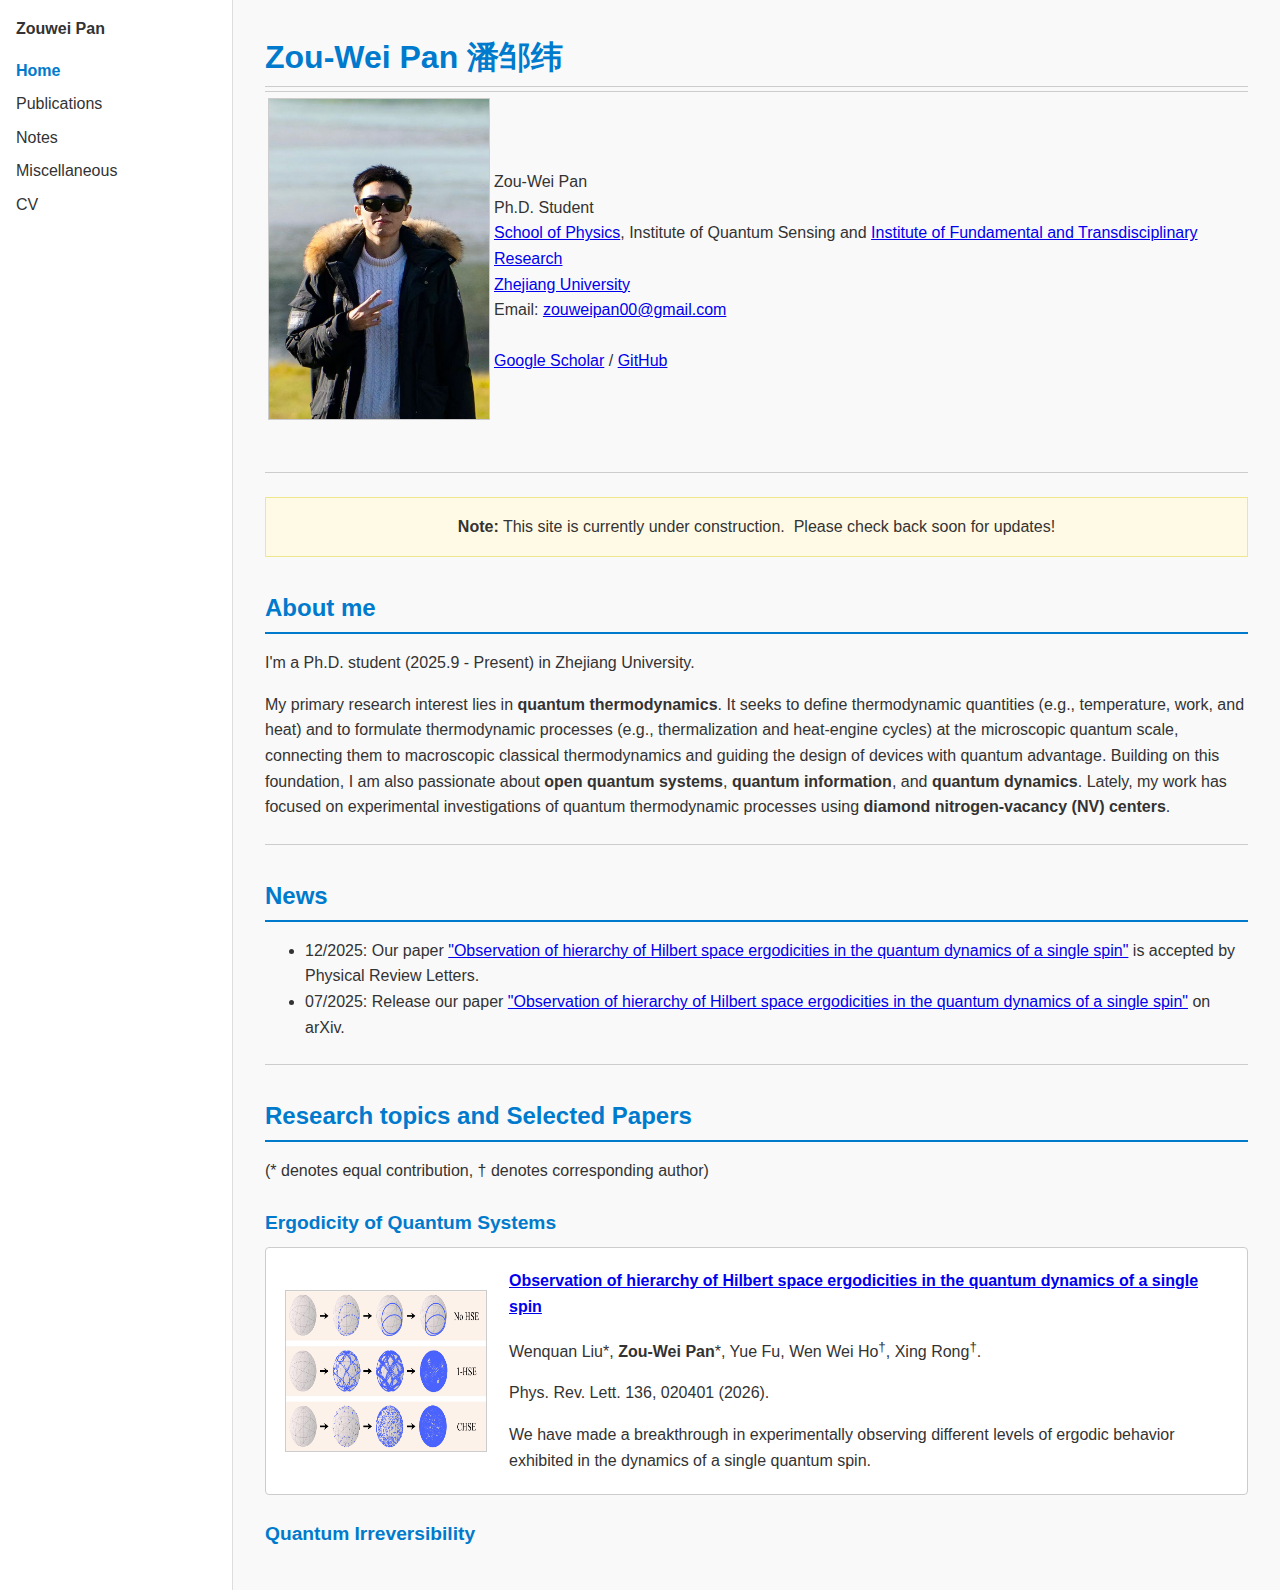
<file: index.html>
<!DOCTYPE html PUBLIC "-//W3C//DTD XHTML 1.1//EN"
  "http://www.w3.org/TR/xhtml11/DTD/xhtml11.dtd">
<html xmlns="http://www.w3.org/1999/xhtml" xml:lang="en">
<head>
  <!-- 字符集 -->
  <meta http-equiv="Content-Type" content="text/html;charset=utf-8" />

  <!-- 移动端视口（让页面在手机上自适应） -->
  <meta name="viewport" content="width=device-width, initial-scale=1.0" />

  <!-- SEO 描述：中英文都写可更精准 -->
  <meta name="description"
        content="I am Zouwei Pan（潘邹纬）, a Ph.D. student in Quantum Thermodynamics at Zhejiang University." />

  <!-- （可选）关键词，便于某些旧搜索引擎匹配 -->
  <meta name="keywords"
        content="Zouwei Pan, 潘邹纬, Quantum Thermodynamics, NV center, Quantum Battery, Zhejiang University" />

  <!-- 保留你的生成器标签 -->
  <meta name="generator" content="jemdoc" />

  <!-- 样式表 -->
  <link rel="stylesheet" href="jemdoc.css" type="text/css" />

  <!-- 标题：把姓名和身份都写进去，更利于搜索 -->
  <title>Zouwei Pan 潘邹纬</title>
</head>

<body>
<table id="tlayout" summary="Table for page layout.">
  <tr valign="top">
    <td id="layout-menu">
      <div class="menu-category">Zouwei Pan</div>
      <div class="menu-item"><a href="index.html" class="current">Home</a></div>
      <div class="menu-item"><a href="pub.html">Publications</a></div>
      <div class="menu-item"><a href="notes.html">Notes</a></div>
      <div class="menu-item"><a href="other.html">Miscellaneous</a></div>
      <div class="menu-item"><a href="CV_ZouWeiPan.pdf">CV</a></div>
    </td>
    <td id="layout-content">
      <div id="toptitle">
        <h1 style="margin-bottom:0.2rem;">
        Zou-Wei Pan 潘邹纬
        </h1>
      </div>

      <hr style="border:none; border-top:1px solid #ccc; margin:0.2rem 0;" />
      <hr style="border:none; border-top:1px solid #ccc; margin:0.2rem 0;" />

      <table class="imgtable"><tr><td>
        <img src="photos/avatar.jpg" alt="avatar" width="220" height="320" />&nbsp;
      </td><td align="left">
        <p>
          Zou-Wei Pan<br/>
          Ph.D. Student<br/>
          <a href="https://physics.zju.edu.cn/">School of Physics</a>, Institute of Quantum Sensing and <a href="https://futre.zju.edu.cn/main.htm">Institute of Fundamental and Transdisciplinary Research</a><br/>
          <a href="https://www.zju.edu.cn">Zhejiang University</a><br/>
          Email: <a href="mailto:zouweipan00@gmail.com">zouweipan00@gmail.com</a><br/><br/>
          <a href="https://scholar.google.com/citations?user=CkzM0_sAAAAJ&hl=zh-CN&oi=ao">Google Scholar</a> / <a href="https://github.com/ZouweiPan00">GitHub</a>
        </p>
      </td></tr></table>

      <hr/>

      <div style="padding:1rem; background:#fffae6; border:1px solid #f0e68c; margin-bottom:2rem; text-align:center;">
        <strong>Note:</strong> This site is currently under construction.&nbsp;
        Please check back soon for updates!
      </div>

      <h2>About me</h2>

      <p>I'm a Ph.D. student (2025.9 - Present) in Zhejiang University. </p>

      <p>My primary research interest lies in <b>quantum thermodynamics</b>. It seeks to define thermodynamic quantities (e.g., temperature, work, and heat) and to formulate thermodynamic processes (e.g., thermalization and heat-engine cycles) at the microscopic quantum scale, connecting them to macroscopic classical thermodynamics and guiding the design of devices with quantum advantage. Building on this foundation, I am also passionate about <b>open quantum systems</b>, <b>quantum information</b>, and <b>quantum dynamics</b>. Lately, my work has focused on experimental investigations of quantum thermodynamic processes using <b>diamond nitrogen-vacancy (NV) centers</b>.</p>

      <hr/>

      <h2>News</h2>
      <ul>
          <li>12/2025: Our paper <a href="https://journals.aps.org/prl/accepted/10.1103/6msb-cxbc">"Observation of hierarchy of Hilbert space ergodicities in the quantum dynamics of a single spin"</a> is accepted by Physical Review Letters.</li>
          <li>07/2025: Release our paper <a href="https://arxiv.org/abs/2507.05706">"Observation of hierarchy of Hilbert space ergodicities in the quantum dynamics of a single spin"</a> on arXiv.</li>
      </ul>

      <hr/>

      <h2>Research topics and Selected Papers</h2>
      
      (* denotes equal contribution, † denotes corresponding author)

      <h3>Ergodicity of Quantum Systems</h3>

      <div class="boxed">
        <table class="imgtable">
            <tr>
            <!-- 左侧图片 -->
            <td width="220px">
                <img src="photos/HSE.jpg"
                    alt="HSEs paper"
                    width="200" height="160"/>
            </td>
            <!-- 右侧文字 -->
            <td>
                <p><a href="https://doi.org/10.1103/6msb-cxbc">
                    <b>Observation of hierarchy of Hilbert space ergodicities in the quantum dynamics of a single spin</b>
                </a></p>
                <p>Wenquan Liu*, <b>Zou-Wei Pan</b>*, Yue Fu, Wen Wei Ho<sup>†</sup>, Xing Rong<sup>†</sup>.</p>
                <p>Phys. Rev. Lett. 136, 020401 (2026).</p>
                <p>We have made a breakthrough in experimentally observing different levels of ergodic behavior exhibited in the dynamics of a single quantum spin.</p>
            </td>
            </tr>
        </table>
        </div>

      <h3>Quantum Irreversibility</h3> 
        


    </td>
  </tr>
</table>
</body>



</html>
</file>
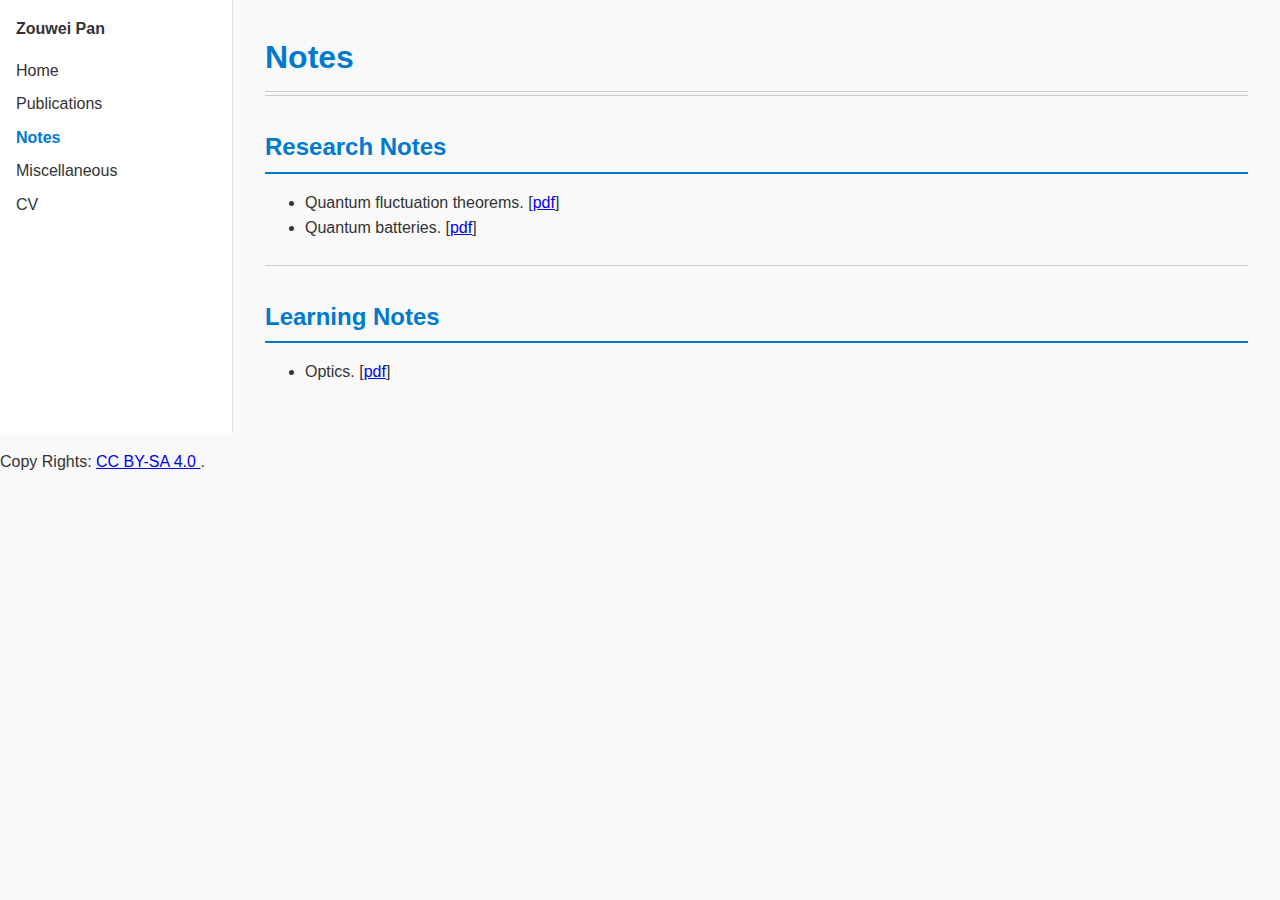
<file: notes.html>
<!DOCTYPE html PUBLIC "-//W3C//DTD XHTML 1.1//EN"
  "http://www.w3.org/TR/xhtml11/DTD/xhtml11.dtd">
<html xmlns="http://www.w3.org/1999/xhtml" xml:lang="en">
<head>
  <meta name="generator" content="jemdoc" />
  <meta http-equiv="Content-Type" content="text/html;charset=utf-8" />
  <link rel="stylesheet" href="jemdoc.css" type="text/css" />
  <title>Notes | Zouwei Pan</title>
</head>
<body>
  <table id="tlayout" summary="Table for page layout.">
    <tr valign="top">
      <!-- ←—— 侧边栏（和 index.html 完全一样） -->
      <td id="layout-menu">
        <div class="menu-category">Zouwei Pan</div>
        <div class="menu-item"><a href="index.html">Home</a></div>
        <div class="menu-item"><a href="pub.html">Publications</a></div>
        <div class="menu-item"><a href="notes.html" class="current">Notes</a></div>
        <div class="menu-item"><a href="other.html">Miscellaneous</a></div>
        <div class="menu-item"><a href="CV_ZouWeiPan.pdf">CV</a></div>
      </td>

      <!-- ——→ 右侧内容区 -->
      <td id="layout-content">
        <div id="toptitle"><h1>Notes</h1></div>

        <hr style="border:none; border-top:1px solid #ccc; margin:0.2rem 0;" />
        <hr style="border:none; border-top:1px solid #ccc; margin:0.2rem 0;" />

        <h2>Research Notes</h2>

        <ul>
          <li>Quantum fluctuation theorems. [<a href="CV_ZouWeiPan.pdf">pdf</a>]</li>
          <li>Quantum batteries. [<a href="CV_ZouWeiPan.pdf">pdf</a>]</li>
          <!-- … 继续列出笔记 … -->
        </ul>

        <hr/>

        <h2>Learning Notes</h2>

        <ul>
          <li>Optics. [<a href="CV_ZouWeiPan.pdf">pdf</a>]</li>
          <!-- … 继续列出笔记 … -->
        </ul>


      </td>
    </tr>
  </table>
</body>

<footer>
  <p>
    Copy Rights: 
    <a href="https://creativecommons.org/licenses/by-sa/4.0/" target="_blank" rel="noopener">
      CC BY-SA 4.0
    </a>.
  </p>
</footer>

</html>
</file>
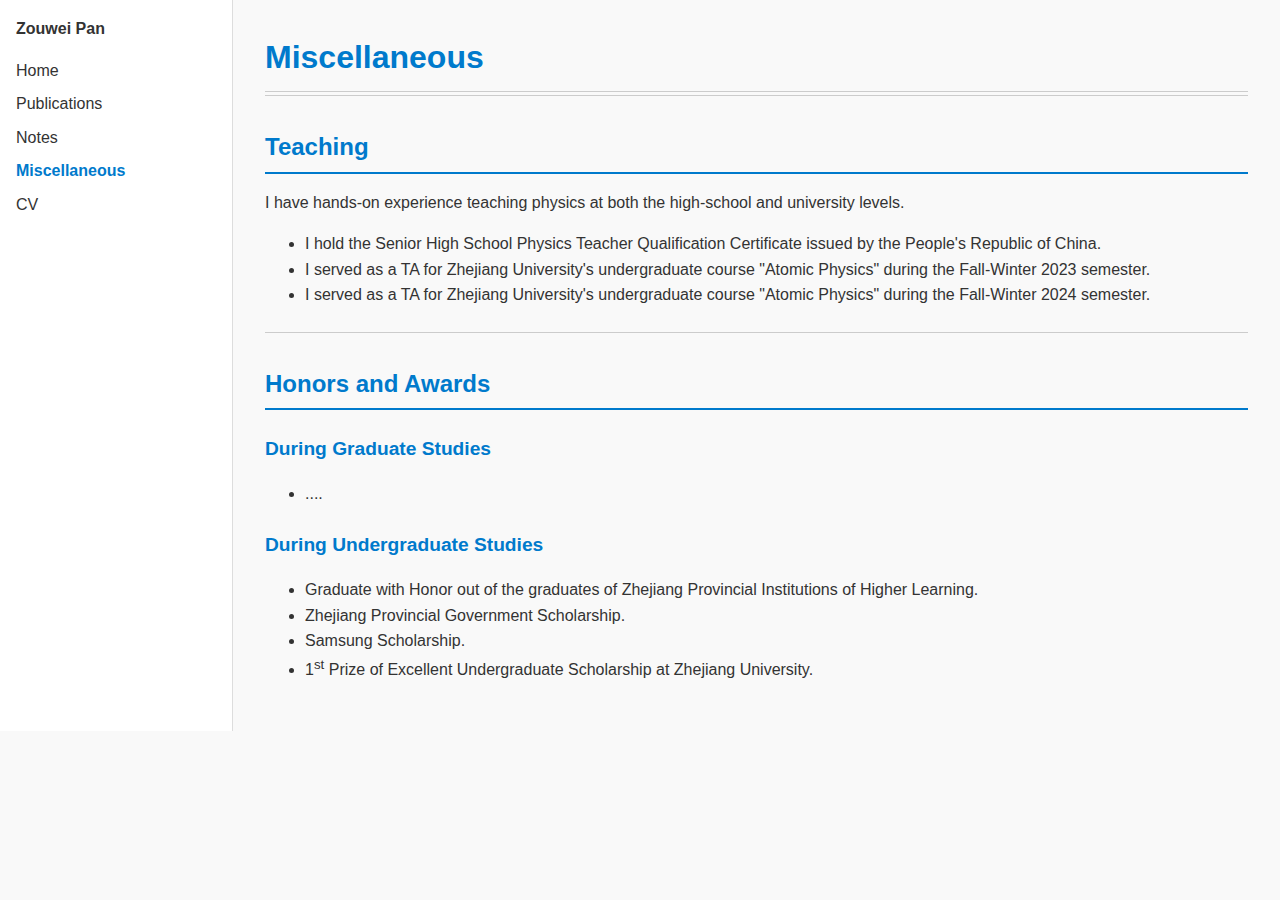
<file: other.html>
<!DOCTYPE html PUBLIC "-//W3C//DTD XHTML 1.1//EN"
  "http://www.w3.org/TR/xhtml11/DTD/xhtml11.dtd">
<html xmlns="http://www.w3.org/1999/xhtml" xml:lang="en">
<head>
  <meta name="generator" content="jemdoc" />
  <meta http-equiv="Content-Type" content="text/html;charset=utf-8" />
  <link rel="stylesheet" href="jemdoc.css" type="text/css" />
  <title>Others | Zouwei Pan</title>
</head>
<body>
  <table id="tlayout" summary="Table for page layout.">
    <tr valign="top">
      <!-- ←—— 侧边栏（和 index.html 完全一样） -->
      <td id="layout-menu">
        <div class="menu-category">Zouwei Pan</div>
        <div class="menu-item"><a href="index.html">Home</a></div>
        <div class="menu-item"><a href="pub.html">Publications</a></div>
        <div class="menu-item"><a href="notes.html">Notes</a></div>
        <div class="menu-item"><a href="other.html" class="current">Miscellaneous</a></div>
        <div class="menu-item"><a href="CV_ZouWeiPan.pdf">CV</a></div>
      </td>

      <!-- ——→ 右侧内容区 -->
      <td id="layout-content">
        <div id="toptitle"><h1>Miscellaneous</h1></div>

        <hr style="border:none; border-top:1px solid #ccc; margin:0.2rem 0;" />
        <hr style="border:none; border-top:1px solid #ccc; margin:0.2rem 0;" />

        <h2>Teaching</h2>
        <p>I have hands-on experience teaching physics at both the high-school and university levels.</p>

        <ul>
          <li>I hold the Senior High School Physics Teacher Qualification Certificate issued by the People's Republic of China.</li>
          <li>I served as a TA for Zhejiang University's undergraduate course "Atomic Physics" during the Fall-Winter 2023 semester.</li>
          <li>I served as a TA for Zhejiang University's undergraduate course "Atomic Physics" during the Fall-Winter 2024 semester.</li>
        </ul>

        <hr/>

        <h2>Honors and Awards</h2>

        <h3>During Graduate Studies</h3>
        <ul>
          <li>....</li>
        </ul>

        <h3>During Undergraduate Studies</h3>
        <ul>
          <li>Graduate with Honor out of the graduates of Zhejiang Provincial Institutions of Higher Learning.</li>
          <li>Zhejiang Provincial Government Scholarship.</li>
          <li>Samsung Scholarship.</li>
          <li>1<sup>st</sup> Prize of Excellent Undergraduate Scholarship at Zhejiang University.</li>
        </ul>


      </td>
    </tr>
  </table>
</body>
</html>
</file>
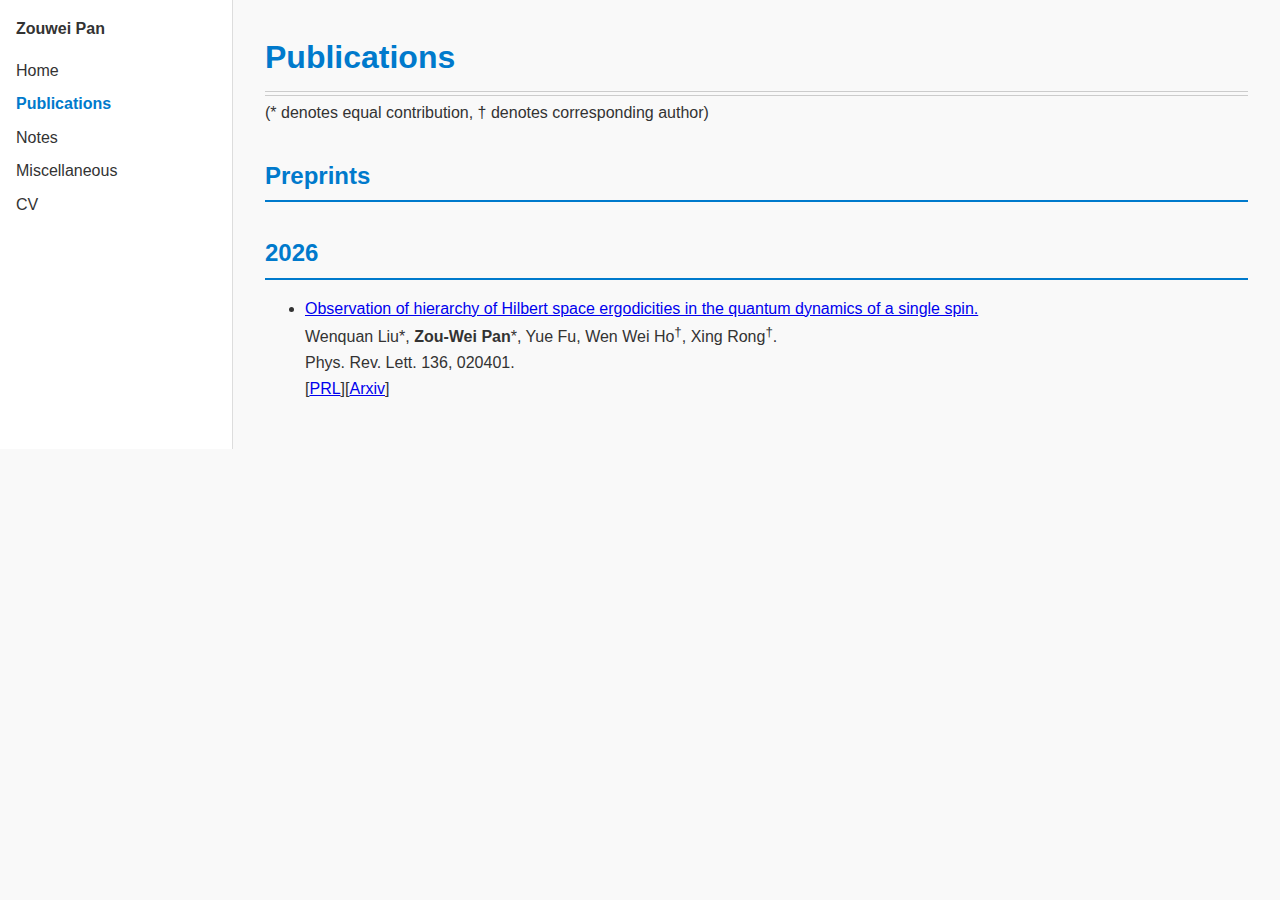
<file: pub.html>
<!DOCTYPE html PUBLIC "-//W3C//DTD XHTML 1.1//EN"
  "http://www.w3.org/TR/xhtml11/DTD/xhtml11.dtd">
<html xmlns="http://www.w3.org/1999/xhtml" xml:lang="en">
<head>
  <meta name="generator" content="jemdoc" />
  <meta http-equiv="Content-Type" content="text/html;charset=utf-8" />
  <link rel="stylesheet" href="jemdoc.css" type="text/css" />
  <title>Publications | Zouwei Pan</title>
</head>
<body>
  <table id="tlayout" summary="Table for page layout.">
    <tr valign="top">
      <!-- ←—— 侧边栏（和 index.html 完全一样） -->
      <td id="layout-menu">
        <div class="menu-category">Zouwei Pan</div>
        <div class="menu-item"><a href="index.html">Home</a></div>
        <div class="menu-item"><a href="pub.html" class="current">Publications</a></div>
        <div class="menu-item"><a href="notes.html">Notes</a></div>
        <div class="menu-item"><a href="other.html">Miscellaneous</a></div>
        <div class="menu-item"><a href="CV_ZouWeiPan.pdf">CV</a></div>
      </td>

      <!-- ——→ 右侧内容区 -->
      <td id="layout-content">
        <div id="toptitle"><h1>Publications</h1></div>

        <hr style="border:none; border-top:1px solid #ccc; margin:0.2rem 0;" />
        <hr style="border:none; border-top:1px solid #ccc; margin:0.2rem 0;" />

        (* denotes equal contribution, † denotes corresponding author)

        <h2>Preprints</h2>

        <h2>2026</h2>

        <ul>
           <li>
                <a href="https://doi.org/10.1103/6msb-cxbc">
                Observation of hierarchy of Hilbert space ergodicities in the quantum dynamics of a single spin.
                </a><br>
                Wenquan Liu*, <b>Zou-Wei Pan</b>*, Yue Fu, Wen Wei Ho<sup>†</sup>, Xing Rong<sup>†</sup>.<br>
                Phys. Rev. Lett. 136, 020401.<br>
                [<a href="https://doi.org/10.1103/6msb-cxbc">PRL</a>][<a href="https://arxiv.org/abs/2507.05706">Arxiv</a>]
            </li>
        </ul>



      </td>
    </tr>
  </table>
</body>
</html>
</file>
<file: jemdoc.css>
/* jemdoc.css */

/* 全局基础 */
body {
  margin: 0;
  padding: 0;
  font-family: sans-serif;
  background: #f9f9f9;
  color: #333;
  line-height: 1.6;
}

/* 布局表格 */
#tlayout {
  width: 100%;
  border-collapse: collapse;
}
#layout-menu {
  width: 200px;
  background: #fff;
  vertical-align: top;
  padding: 1em;
  border-right: 1px solid #ddd;
}
#layout-content {
  padding: 2em;
}

/* 侧边栏菜单 */
.menu-category {
  font-weight: bold;
  margin-bottom: 1em;
}
.menu-item {
  margin: 0.5em 0;
}
.menu-item a {
  text-decoration: none;
  color: #333;
}
.menu-item .current {
  font-weight: bold;
  color: #007acc;
}

/* 图片表格 */
.imgtable img {
  border: 1px solid #ccc;
  display: block;
}

/* 标题样式 */
h1 {
  color: #007acc;
  margin-top: 0;       /* 紧贴上方容器 */
  margin-bottom: 0.5rem;
}
h2 {
  color: #007acc;
  margin-top: 2rem;
  margin-bottom: 1rem;
  border-bottom: 2px solid #007acc;
  padding-bottom: 0.3rem;
}
h3 {
  color: #007acc;
  margin-top: 1.5rem;
  margin-bottom: 0.5rem;
  font-size: 1.2rem;
}

/* 分割线 */
hr {
  border: none;
  border-top: 1px solid #ccc;
  margin: 1.5rem 0;
}

/* 卡片式容器，用于包裹每个主题块 */
.boxed {
  border: 1px solid #ccc;
  padding-top:    0.1rem;
  padding-bottom: 0.1rem;
  padding-left:   1rem;
  padding-right:  1rem;
  margin-bottom:  1rem;
  border-radius:  4px;
  background:     #fff;
}
</file>
